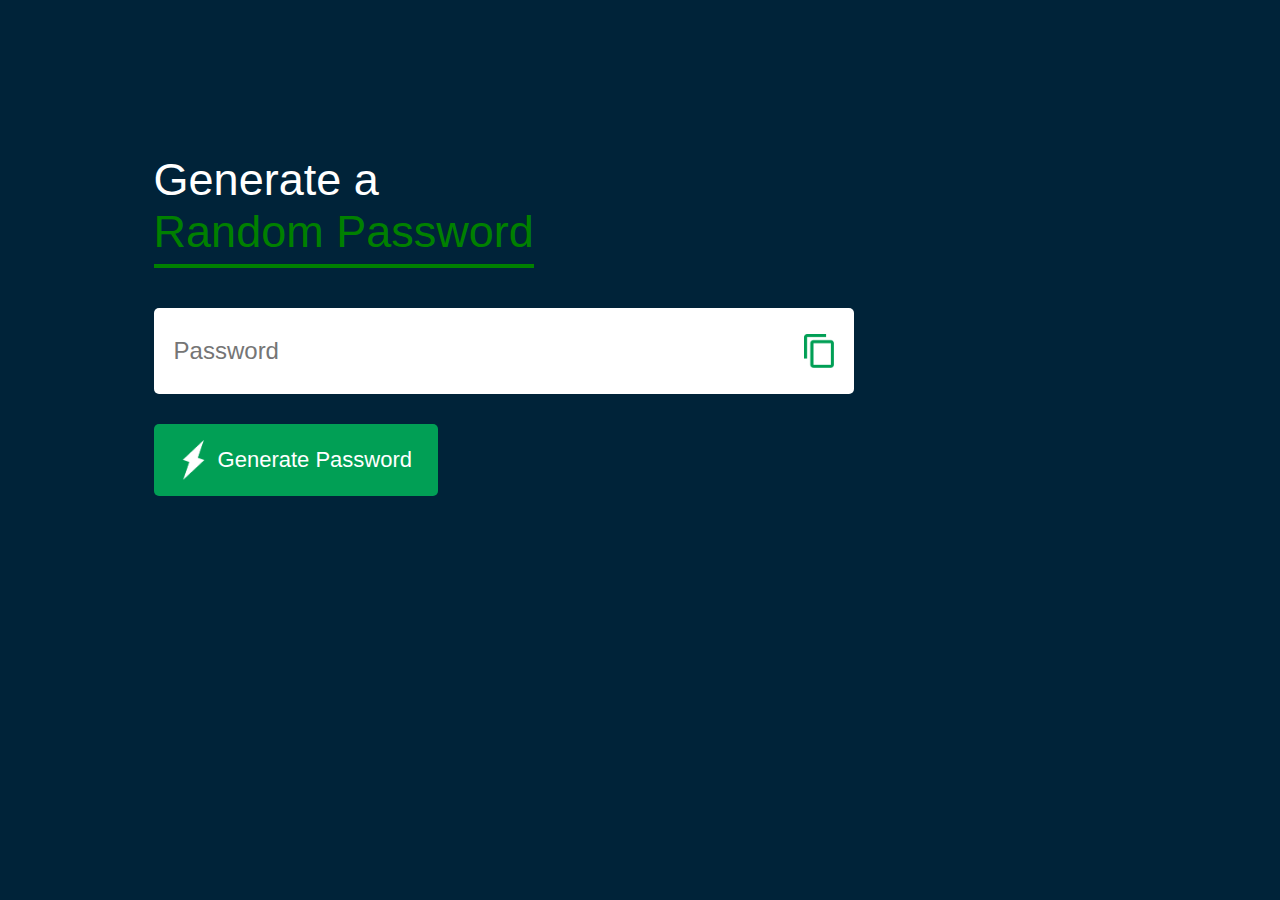
<file: Password-generator/index.html>
<!DOCTYPE html>
<html lang="en">

<head>
    <meta charset="UTF-8">
    <meta name="viewport" content="width=device-width, initial-scale=1.0">
    <link rel="stylesheet" href="styles.css">
    <title>Password_Generator</title>
</head>

<body>
    <div class="container">
        <h1>Generate a <br><span>Random Password</span></h1>
        <div class="display">
            <input type="text" id="password" placeholder="Password">
            <img src="images/copy.png" id="copy">
        </div>
        <button id="generate"><img src="./images/generate.png" alt="">Generate Password</button>
    </div>
    <script>
        const passwordBox = document.getElementById("password");
        const length = 12;
        const upperCase = "ABCDEFGHIJKLMNOPQRSTUVWXYZ";
        const lowerCase = "abcdefghijklmnopqrstuvwxyz";
        const number = "0123456789";
        const symbol = "@#$%^&*()_+~|}{[]></-=";
        const allChars = upperCase + lowerCase + number + symbol;

        function createPassword() {
            let password = "";
            password += upperCase[Math.floor(Math.random() * upperCase.length)];
            password += lowerCase[Math.floor(Math.random() * lowerCase.length)];
            password += number[Math.floor(Math.random() * number.length)];
            password += symbol[Math.floor(Math.random() * symbol.length)];

            while (length > password.length) {
                password += allChars[Math.floor(Math.random() * allChars.length)];
            }
            passwordBox.value = password;
        }

        function copyPassword() {
            passwordBox.select();
            document.execCommand("copy");
        }

        document.getElementById("generate").addEventListener("click", createPassword);
        document.getElementById("copy").addEventListener("click", copyPassword);
    </script>
</body>

</html>
</file>
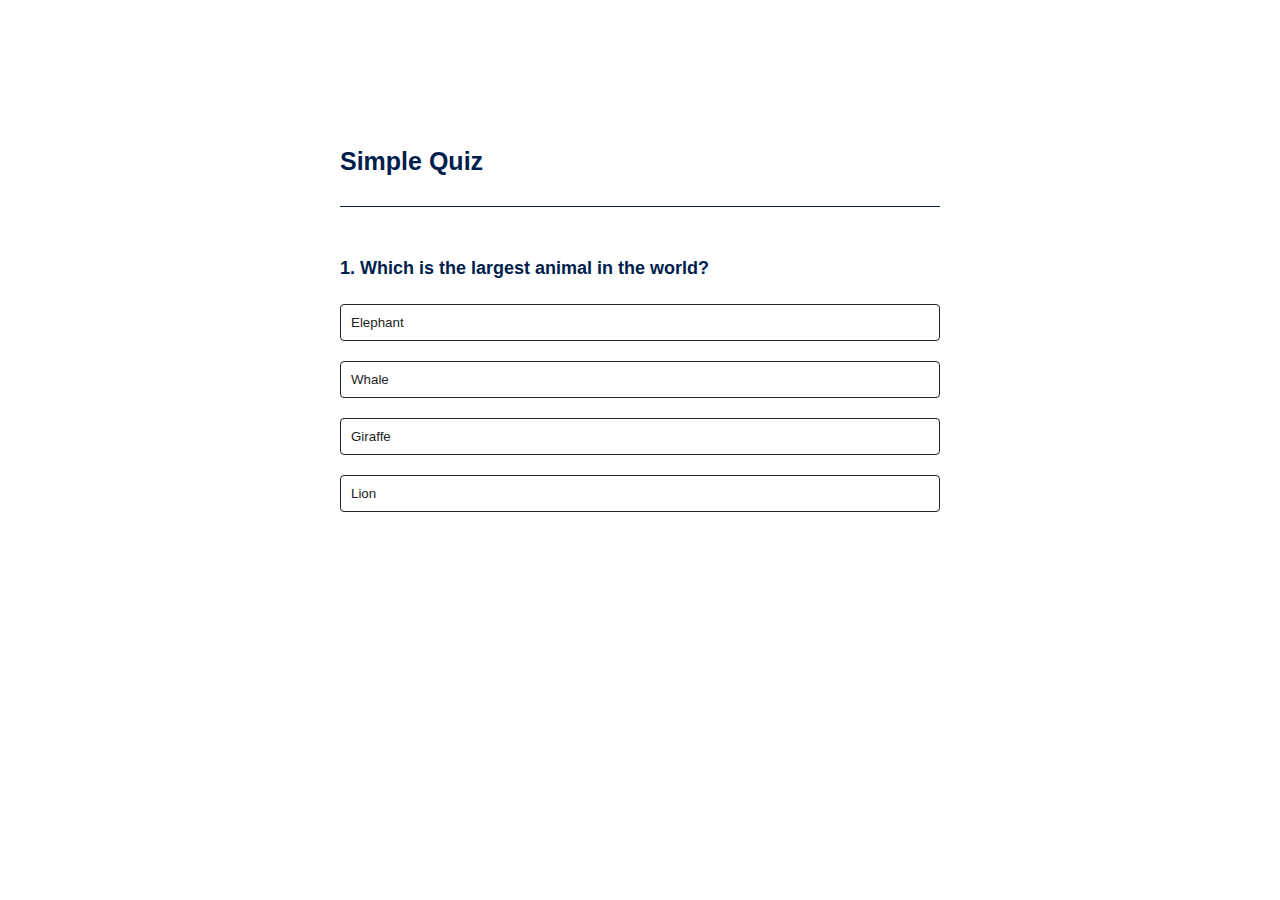
<file: Quiz-App/index.html>
<!DOCTYPE html>
<html lang="en">
<head>
    <meta charset="UTF-8">
    <meta name="viewport" content="width=device-width, initial-scale=1.0">
    <link rel="stylesheet" href="styles.css">
    <title>Document</title>
</head>
<body>
    <div class="app">
        <h1>Simple Quiz</h1>
        <div class="quiz">
            <!-- Fix: Corrected ID from 'id="'question"' to 'id="question"' -->
            <h2 id="question">Question Goes Here:</h2>
            <!-- Fix: Changed 'class="answers"' to 'id="answers"' -->
            <div id="answers"></div>
            <button id="next-button">Next</button>
        </div>
    </div>
    <script src="script.js"></script>
</body>
</html>
</file>
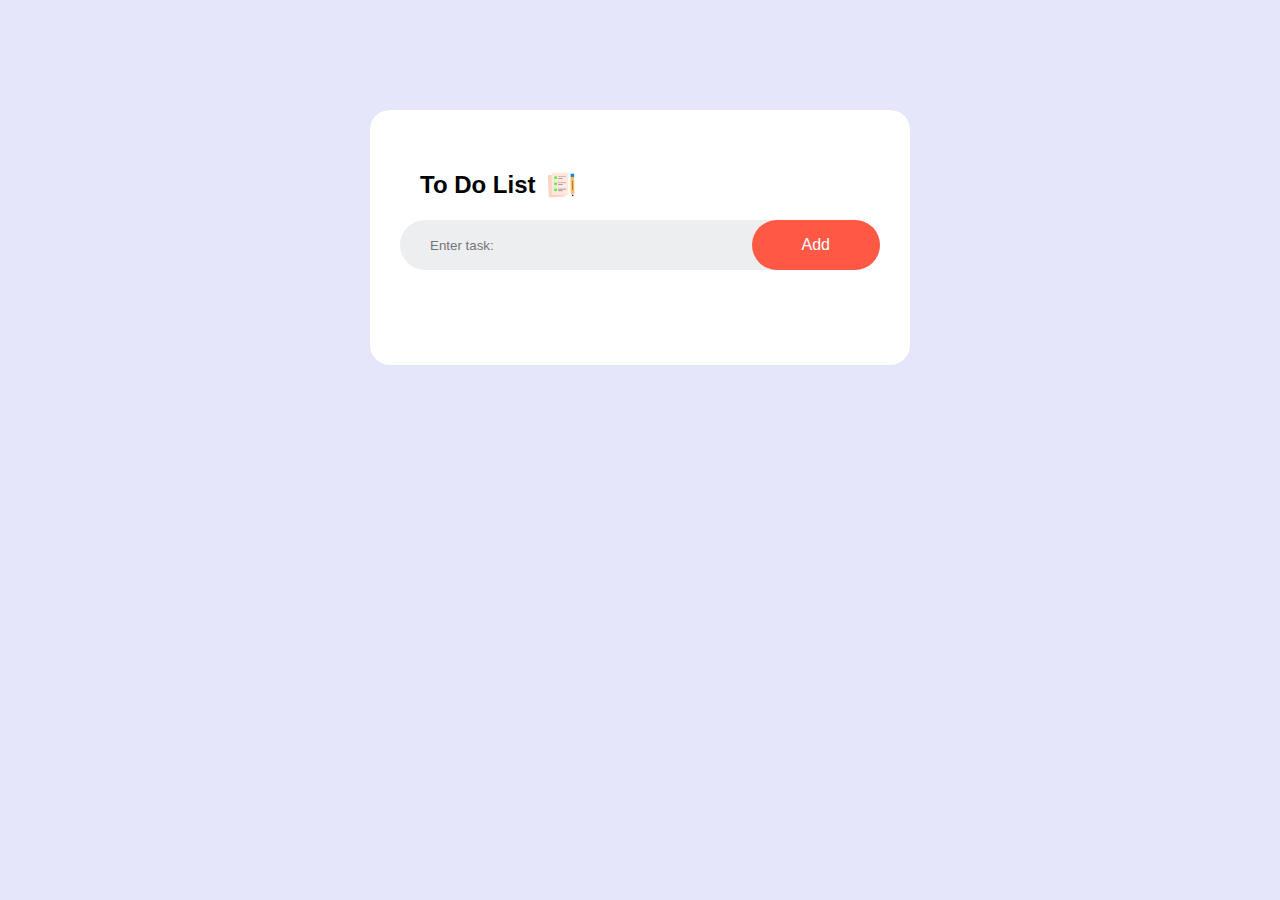
<file: To-Do-List/index.html>
<!DOCTYPE html>
<html lang="en">

<head>
    <meta charset="UTF-8">
    <meta name="viewport" content="width=device-width, initial-scale=1.0">
    <link rel="stylesheet" href="styles.css">
    <title>Document</title>
</head>

<body>
    <div class="container">
        <div class="to-do-app">
            <h2>To Do List<img src="./images/icon.png" alt=""></h2>
            <div class="row">
                <input type="text" id="input-box" placeholder="Enter task:">
                <button onclick=addTask()>Add</button>
            </div>
            <ul id="list-container">
                <!-- <li class="checked">Task 1</li>
                <li>Task 2</li>
                <li>Task 3</li>
                <li>Task 4</li> -->
            </ul>
        </div>
    </div>
    <script src="script.js"></script>
</body>

</html>
</file>
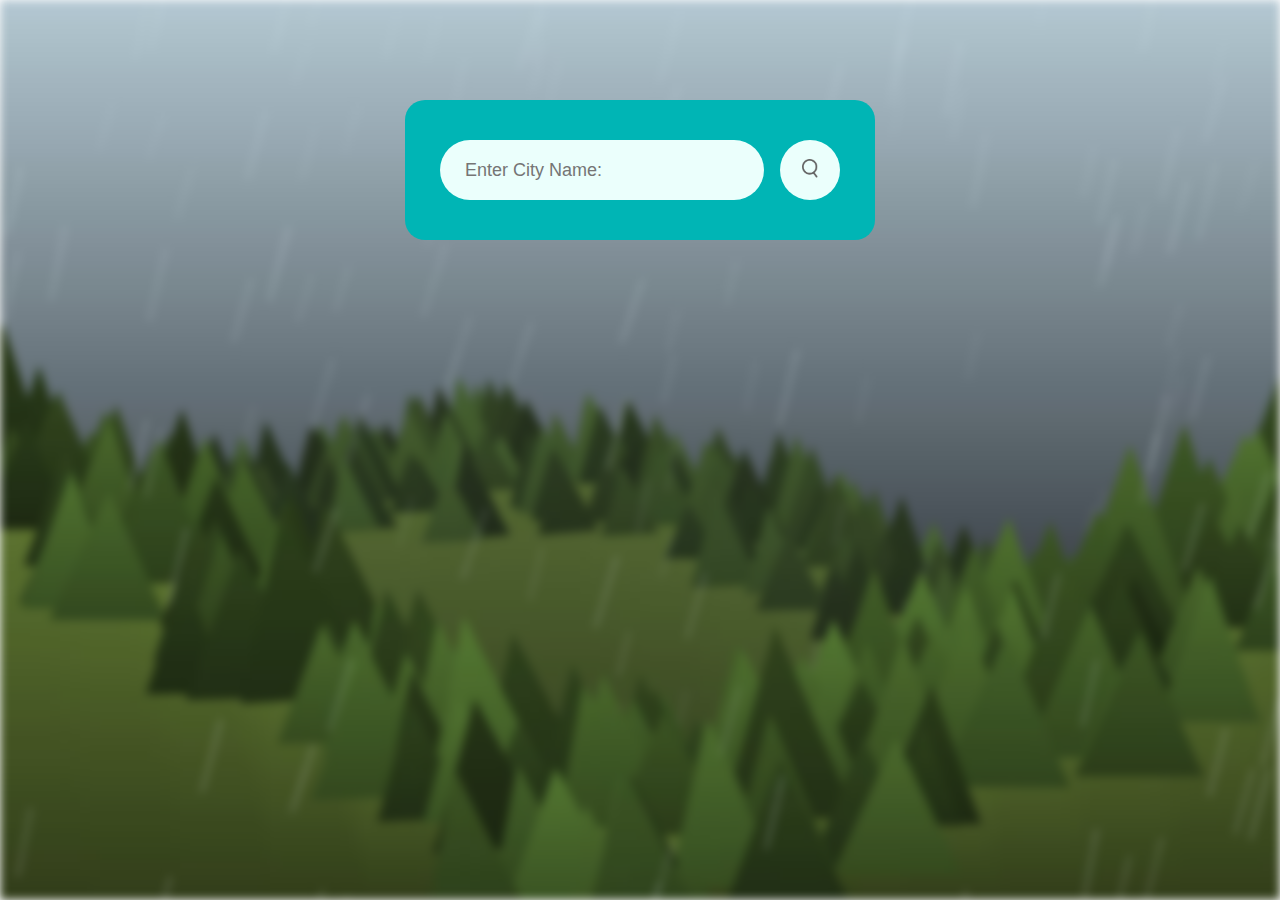
<file: Weather App/index.html>
<!DOCTYPE html>
<html lang="en">

<head>
    <meta charset="UTF-8">
    <meta name="viewport" content="width=device-width, initial-scale=1.0">
    <link rel="stylesheet" href="style.css">
    <title>Weather-App</title>
</head>

<body>
    <div class="background"></div>
    <div class="card">
        <div class="search">
            <input type="text" placeholder="Enter City Name:" spellcheck="false">
            <button><img src="./images/search.png" alt=""></button>
        </div>
        <div class="error">
            <p>Invalid city Name</p>
        </div>
        <div class="weather">
            <img src="images/rain.png" class="weather-icon" alt="">
            <h1 class="temp">45°C</h1>
            <h2 class="city">Cuttack</h2>
            <div class="details">
                <div class="col-1">
                    <img src="images/humidity.png" alt="">
                    <div>
                        <p class="humidity">50%</p>
                        <p>humidity</p>
                    </div>
                </div>
                <div class="col-1">
                    <img src="images/wind.png" alt="">
                    <div>
                        <p class="wind">15 km/h</p>
                        <p>Wind Speed</p>
                    </div>
                </div>
            </div>
        </div>
    </div>
    <script>
        const apiKey = '9ed07efc0d90ba309600651ae7551019';
        const apiURL = 'https://api.openweathermap.org/data/2.5/weather?units=metric&q=';
        const searchBox = document.querySelector(".search input");
        const searchbtn = document.querySelector(".search button");
        const weatherIcon = document.querySelector(".weather-icon");

        async function checkWeather() {
            const city = searchBox.value.trim();
            if (!city) {
                alert("Please enter a city name.");
                return;
            }
            const response = await fetch(`${apiURL}${city}&appid=${apiKey}`);


            if (response.status == 404) {
                document.querySelector(".error").style.display = "block"
                document.querySelector(".weather").style.display = "none"
            }
            else {
                var data = await response.json();
                console.log(data);

                document.querySelector(".city").innerHTML = data.name || "Unknown";
                document.querySelector(".temp").innerHTML = Math.round(data.main.temp) + '°C' || "Unknown";
                document.querySelector(".humidity").innerHTML = data.main.humidity + '%' || "Unknown";
                document.querySelector(".wind").innerHTML = data.wind.speed + ' km/h' || "Unknown";

                // Corrected the typo from "mai" to "main"
                const weatherMain = data.weather[0].main;

                // Updated conditions to match the weather conditions and change the image accordingly
                if (weatherMain === "Clouds") {
                    weatherIcon.src = 'images/clouds.png';
                } else if (weatherMain === "Clear") {
                    weatherIcon.src = 'images/clear.png';
                } else if (weatherMain === "Rain") {
                    weatherIcon.src = 'images/rain.png';
                } else if (weatherMain === "Drizzle") {
                    weatherIcon.src = 'images/drizzle.png';
                } else if (weatherMain === "Mist") {
                    weatherIcon.src = 'images/mist.png';
                }

                document.querySelector(".weather").style.display = 'block';
                document.querySelector(".error").style.display = 'none  ';
            }

        }

        searchbtn.addEventListener("click", checkWeather);
    </script>
</body>

</html>
</file>
<file: Password-generator/styles.css>
*{
    margin: 0;
    padding: 0;
    font-family: 'popins',sans-serif;
    box-sizing: border-box;
}
body{
    background: #002339;
    color: white;
}
.container{
    margin: 12%;
    width: 90%;
    max-width: 700px;
}
.display{
    width: 100%;
    margin-top: 50px;
    margin-bottom: 30px;
    background: #fff;
    color: #333;
    display: flex;
    align-items: center;
    justify-content: space-between;
    padding: 26px 20px;
    border-radius: 5px;
}
.container h1{
    font-weight: 500;
    font-size: 45px;
}
.container h1 span{
    color: green;
    border-bottom: 4px solid green;
    padding-bottom: 7px;
}
.display img{
    width: 30px;
    cursor: pointer;
}
.display input{
    border: 0;
    outline: 0;
    font-size: 24px;
}
.container button img{
    width: 28px;
    margin-right: 10px;
}
.container button{
    border: 0;
    outline: 0;
    background:#019f55;
    color: #fff;
    font-size: 22px;
    font-weight: 300;
    display: flex;
    align-items: center;
    justify-content: center;
    padding: 16px 26px;
    border-radius: 5px;
    cursor: pointer;
}
</file>
<file: Quiz-App/styles.css>
body {
    background: url('https://i.pinimg.com/originals/db/34/d4/db34d40b271fb59477621550bf73ea0b.jpg') no-repeat center center fixed;
    background-size: cover;
    margin: 0;
    padding: 0;
    font-family: 'poppins', sans-serif; /* Corrected font-family to 'poppins' */
    box-sizing: border-box;
}

.app {
    background: rgba(255, 255, 255, 0.8); /* Add some transparency to see the background image */
    padding: 30px;
    border-radius: 10px;
    width: 100%;
    max-width: 600px;
    margin: 100px auto 0;
}

.app h1 {
    font-size: 25px;
    border-bottom: 1px solid;
    font-weight: 600;
    color: #001e4d;
    padding-bottom: 30px;
}

.quiz {
    padding: 20px 0;
}

.quiz h2 {
    font-size: 18px;
    color: #001e4d;
    font-weight: 600;
}

.btn {
    background: white;
    color: #222;
    font-weight: 500;
    width: 100%;
    border: 1px solid #222;
    padding: 10px;
    margin: 10px 0;
    text-align: left;
    border-radius: 4px;
    cursor: pointer;
    transition: all 0.3s;
}

.btn:hover:not([disabled]) {
    background: #222;
    color: white;
}

.btn:disabled {
    cursor: no-drop;
}

#next-button {
    background: #001e4d;
    color: #fff;
    font-weight: 500;
    width: 150px;
    border: 0;
    padding: 10px;
    margin: 20px auto 0;
    cursor: pointer;
    border-radius: 4px; /* Corrected typo '4x' to '4px' */
    display: none;
}

.correct {
    background: #9aeabc;
}

.incorrect {
    background: #ff9393;
}
</file>
<file: To-Do-List/styles.css>
*{
    padding: 0;
    margin: 0;
    box-sizing: border-box;
    font-family: 'Popins',sans-serif;
}
.container{
    min-height: 100vh;
    width:100%;
    background-color:lavender;
    padding: 10px;
}
.to-do-app{
    width: 100%;
    max-width: 540px;
    background: rgb(255, 255, 255);
    margin: 100px auto 20px;
    padding: 40px 30px 70px;
    border-radius: 20px;
}
.to-do-app h2{
    display: flex;
    align-items: center;
    margin: 20px;
}
.to-do-app h2 img{
    width:30px;
    margin-left: 10px;
}
.row{
    display: flex;
    align-items: center;
    justify-content:space-between;
    background: #edeef0;
    border-radius: 30px;
    padding-left: 20px;
    margin-bottom: 25px;
}
input{
    flex: 1;
    border:none;
    outline: none;
    background: transparent;
    padding: 10px;
    font-weight: 14px;
}
button{
    border: none;
    outline: none;
    padding: 16px 50px;
    background: #ff5945;
    border-radius: 40px;
    color: #fff;
    font-size:16px;
    cursor: pointer;
}
ul li{
    list-style: none;
    font-size: 17px;
    padding: 12px 8px 12px 50px;
    user-select: none;
    cursor: pointer;
    position: relative;
}
ul li::before{
    content:'';
    position: absolute;
    height: 28px;
    width: 28px;
    border-radius:50%;
    background-image:url(images/unchecked.png);
    background-size: cover;
    background-position: center;
    top: 12px;
    left: 8px;
}
ul li.checked{
    color: #555;
    text-decoration: line-through;
}
ul li.checked::before{
    background-image: url(images/checked.png);
}
ul li span{
    position: absolute;
    right: 0;
    top: 5px;
    width: 40px;
    height: 40px;
    font-size: 22px;
    color: #555;
    line-height: 40px;
    text-align: center;
}
ul li span:hover{
    background:grey ;
}
</file>
<file: Weather App/style.css>
*{
    padding: 0;
    margin: 0;
    font-family: 'Popins',sans-serif;
    box-sizing: border-box;
}
.background {
    position: fixed;
    top: 0;
    left: 0;
    width: 100%;
    height: 100%;
    background-image: url('images/background.jpg');
    background-size: cover;
    filter: blur(5px); /* Apply blur effect to the background image */
    z-index: -1; /* Send the background behind other content */
    }
.card{
    width: 90%;
    max-width: 470px;
    background-color: rgb(0, 181, 181);
    margin: 100px auto 0;
    border-radius: 20px;
    padding: 40px 35px;
    text-align: center;
    color: white;
}
.search{
    width:100%;
    display: flex;
    align-items: center;
    justify-content: space-between;
}
.search input{
    border: 0;
    outline:0;
    background:#ebfffc ;
    color:#555;
    padding: 10px 25px;
    height: 60px;
    border-radius: 30px;
    flex: 1;
    margin-right: 16px;
    font-size: 18px;
}
.search button{
    border: 0;
    outline: 0;
    background: #ebfffc;
    border-radius: 50%;
    width: 60px;
    height: 60px;
    cursor: pointer;
}
.search button img{
    width: 16px;
}
.weaather-icon{
    width: 170px;margin-top: 30px;
}
.weather h1{
    font-size: 80px;
    font-weight: 500;
}
.weather h2{
    font-size: 45px;
    font-weight: 400;
    margin-top: -10px;
}
.details{
    display: flex;
    align-items: center;
    justify-content: space-between;
    padding: 0px 20px;
    margin-top: 50px;
}
.col-1{
    display: flex;
    align-items: center;
    text-align: left;
}.col-1 img{
    width: 40px;
    margin: 10px;
}
.humidity{
    font-size: 28px;
    margin-top: -6px;
}
.weather{
    display: none;
}
.error{
    text-align: left;
    margin-left: 10px;
    font-size: 14px;
    margin-top: 10px;
    display: none;
}
</file>
